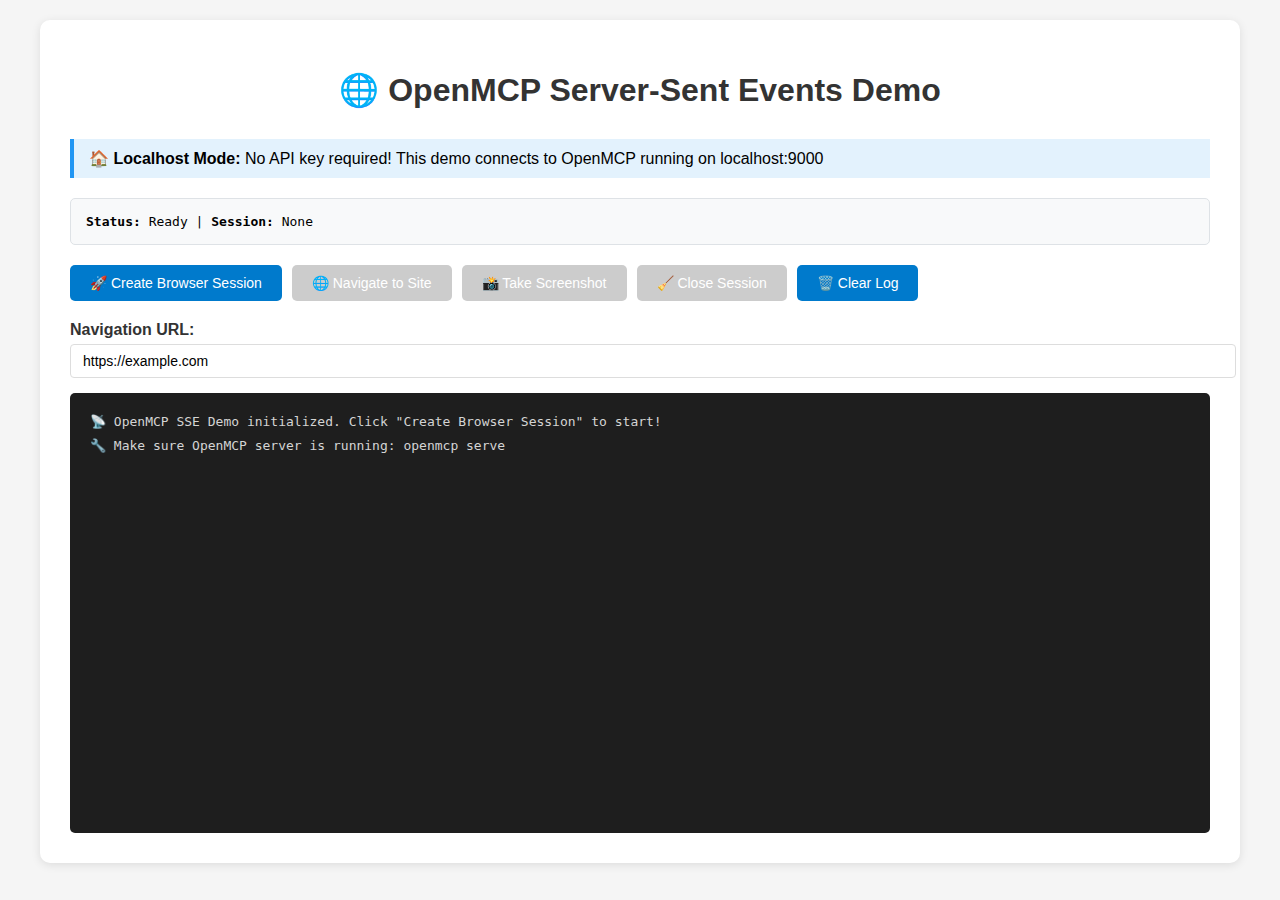
<file: examples/sse_web_demo.html>
<!DOCTYPE html>
<html lang="en">
<head>
    <meta charset="UTF-8">
    <meta name="viewport" content="width=device-width, initial-scale=1.0">
    <title>OpenMCP SSE Demo</title>
    <style>
        body {
            font-family: 'Segoe UI', Tahoma, Geneva, Verdana, sans-serif;
            max-width: 1200px;
            margin: 0 auto;
            padding: 20px;
            background-color: #f5f5f5;
        }
        
        .container {
            background: white;
            border-radius: 10px;
            padding: 30px;
            box-shadow: 0 2px 10px rgba(0,0,0,0.1);
        }
        
        h1 {
            color: #333;
            text-align: center;
            margin-bottom: 30px;
        }
        
        .controls {
            display: flex;
            gap: 10px;
            margin-bottom: 20px;
            flex-wrap: wrap;
        }
        
        button {
            background: #007acc;
            color: white;
            border: none;
            padding: 10px 20px;
            border-radius: 5px;
            cursor: pointer;
            font-size: 14px;
        }
        
        button:hover {
            background: #005999;
        }
        
        button:disabled {
            background: #ccc;
            cursor: not-allowed;
        }
        
        .status {
            background: #f8f9fa;
            border: 1px solid #dee2e6;
            border-radius: 5px;
            padding: 15px;
            margin-bottom: 20px;
            font-family: monospace;
        }
        
        .log {
            background: #1e1e1e;
            color: #d4d4d4;
            border-radius: 5px;
            padding: 20px;
            height: 400px;
            overflow-y: auto;
            font-family: 'Consolas', 'Monaco', monospace;
            font-size: 13px;
            line-height: 1.4;
        }
        
        .log-entry {
            margin-bottom: 5px;
        }
        
        .log-start { color: #4CAF50; }
        .log-progress { color: #2196F3; }
        .log-success { color: #4CAF50; }
        .log-error { color: #f44336; }
        .log-complete { color: #FF9800; }
        
        .progress-bar {
            background: #e0e0e0;
            border-radius: 10px;
            height: 20px;
            margin: 10px 0;
            overflow: hidden;
        }
        
        .progress-fill {
            background: linear-gradient(90deg, #4CAF50, #2196F3);
            height: 100%;
            transition: width 0.3s ease;
            border-radius: 10px;
        }
        
        .input-group {
            margin-bottom: 15px;
        }
        
        label {
            display: block;
            margin-bottom: 5px;
            font-weight: bold;
            color: #333;
        }
        
        input[type="text"] {
            width: 100%;
            padding: 8px 12px;
            border: 1px solid #ddd;
            border-radius: 4px;
            font-size: 14px;
        }
        
        .info {
            background: #e3f2fd;
            border-left: 4px solid #2196F3;
            padding: 10px 15px;
            margin-bottom: 20px;
        }
    </style>
</head>
<body>
    <div class="container">
        <h1>🌐 OpenMCP Server-Sent Events Demo</h1>
        
        <div class="info">
            <strong>🏠 Localhost Mode:</strong> No API key required! This demo connects to OpenMCP running on localhost:9000
        </div>
        
        <div class="status">
            <strong>Status:</strong> <span id="connectionStatus">Not connected</span> |
            <strong>Session:</strong> <span id="sessionStatus">None</span>
        </div>
        
        <div class="controls">
            <button onclick="createSession()">🚀 Create Browser Session</button>
            <button onclick="navigateToSite()" id="navBtn" disabled>🌐 Navigate to Site</button>
            <button onclick="takeScreenshot()" id="screenshotBtn" disabled>📸 Take Screenshot</button>
            <button onclick="closeSession()" id="closeBtn" disabled>🧹 Close Session</button>
            <button onclick="clearLog()">🗑️ Clear Log</button>
        </div>
        
        <div class="input-group">
            <label for="urlInput">Navigation URL:</label>
            <input type="text" id="urlInput" value="https://example.com" placeholder="Enter URL to navigate to">
        </div>
        
        <div class="progress-bar" style="display: none;" id="progressBar">
            <div class="progress-fill" id="progressFill" style="width: 0%"></div>
        </div>
        
        <div class="log" id="log">
            <div class="log-entry">📡 OpenMCP SSE Demo initialized. Click "Create Browser Session" to start!</div>
            <div class="log-entry">🔧 Make sure OpenMCP server is running: <code>openmcp serve</code></div>
        </div>
    </div>

    <script>
        let currentSessionId = null;
        let eventSource = null;

        function log(message, type = 'info') {
            const logElement = document.getElementById('log');
            const entry = document.createElement('div');
            entry.className = `log-entry log-${type}`;
            entry.innerHTML = `[${new Date().toLocaleTimeString()}] ${message}`;
            logElement.appendChild(entry);
            logElement.scrollTop = logElement.scrollHeight;
        }

        function updateStatus(connection, session = null) {
            document.getElementById('connectionStatus').textContent = connection;
            if (session !== null) {
                document.getElementById('sessionStatus').textContent = session || 'None';
                currentSessionId = session;
            }
        }

        function updateButtons() {
            const hasSession = currentSessionId !== null;
            document.getElementById('navBtn').disabled = !hasSession;
            document.getElementById('screenshotBtn').disabled = !hasSession;
            document.getElementById('closeBtn').disabled = !hasSession;
        }

        function showProgress(show = false, progress = 0) {
            const progressBar = document.getElementById('progressBar');
            const progressFill = document.getElementById('progressFill');
            
            if (show) {
                progressBar.style.display = 'block';
                progressFill.style.width = `${progress}%`;
            } else {
                progressBar.style.display = 'none';
            }
        }

        function streamToolCall(serviceName, toolName, arguments, sessionId = null) {
            return new Promise((resolve, reject) => {
                const payload = {
                    tool_name: toolName,
                    arguments: arguments
                };
                
                if (sessionId) {
                    payload.session_id = sessionId;
                }

                fetch(`http://localhost:9000/api/v1/services/${serviceName}/stream`, {
                    method: 'POST',
                    headers: {
                        'Content-Type': 'application/json',
                    },
                    body: JSON.stringify(payload)
                })
                .then(response => {
                    if (!response.ok) {
                        throw new Error(`HTTP ${response.status}`);
                    }
                    
                    updateStatus('Connected');
                    const reader = response.body.getReader();
                    const decoder = new TextDecoder();
                    
                    function processStream() {
                        reader.read().then(({ done, value }) => {
                            if (done) {
                                showProgress(false);
                                resolve();
                                return;
                            }
                            
                            const chunk = decoder.decode(value);
                            const lines = chunk.split('\n');
                            
                            for (const line of lines) {
                                if (line.startsWith('data: ')) {
                                    try {
                                        const data = JSON.parse(line.substring(6));
                                        handleSSEEvent(data);
                                    } catch (e) {
                                        // Ignore malformed JSON
                                    }
                                }
                            }
                            
                            processStream();
                        }).catch(reject);
                    }
                    
                    processStream();
                })
                .catch(error => {
                    updateStatus('Error');
                    log(`❌ Connection error: ${error.message}`, 'error');
                    reject(error);
                });
            });
        }

        function handleSSEEvent(event) {
            const { type, message, progress, result, error, session_id } = event;
            
            switch (type) {
                case 'start':
                    log(`🟢 ${message}`, 'start');
                    showProgress(true, 0);
                    break;
                    
                case 'progress':
                    if (progress !== undefined) {
                        log(`📊 ${message} (${progress}%)`, 'progress');
                        showProgress(true, progress);
                    } else {
                        log(`📊 ${message}`, 'progress');
                    }
                    break;
                    
                case 'success':
                    log(`✅ ${message}`, 'success');
                    showProgress(true, 100);
                    
                    if (result && result.session_id) {
                        updateStatus('Connected', result.session_id);
                        updateButtons();
                        log(`📋 Session ID: ${result.session_id}`, 'info');
                    }
                    
                    if (result && result.title) {
                        log(`📄 Page title: ${result.title}`, 'info');
                    }
                    
                    if (result && result.url) {
                        log(`🔗 URL: ${result.url}`, 'info');
                    }
                    
                    if (result && result.screenshot) {
                        log(`📸 Screenshot captured (${result.screenshot.length} chars)`, 'info');
                    }
                    break;
                    
                case 'error':
                    log(`❌ ${error}`, 'error');
                    showProgress(false);
                    break;
                    
                case 'complete':
                    log(`🎯 ${message}`, 'complete');
                    showProgress(false);
                    
                    // If this was a close_session operation, clear session
                    if (message && message.includes('close')) {
                        updateStatus('Connected', null);
                        updateButtons();
                    }
                    break;
            }
        }

        async function createSession() {
            log('🚀 Creating browser session...', 'start');
            updateStatus('Connecting...');
            
            try {
                await streamToolCall('browseruse', 'create_session', {
                    headless: true,
                    timeout: 30
                });
                log('✅ Session creation completed', 'success');
            } catch (error) {
                log(`❌ Session creation failed: ${error.message}`, 'error');
                updateStatus('Error');
            }
        }

        async function navigateToSite() {
            if (!currentSessionId) {
                log('❌ No active session', 'error');
                return;
            }
            
            const url = document.getElementById('urlInput').value;
            log(`🌐 Navigating to ${url}...`, 'start');
            
            try {
                await streamToolCall('browseruse', 'navigate', { url }, currentSessionId);
                log('✅ Navigation completed', 'success');
            } catch (error) {
                log(`❌ Navigation failed: ${error.message}`, 'error');
            }
        }

        async function takeScreenshot() {
            if (!currentSessionId) {
                log('❌ No active session', 'error');
                return;
            }
            
            log('📸 Taking screenshot...', 'start');
            
            try {
                await streamToolCall('browseruse', 'take_screenshot', {}, currentSessionId);
                log('✅ Screenshot completed', 'success');
            } catch (error) {
                log(`❌ Screenshot failed: ${error.message}`, 'error');
            }
        }

        async function closeSession() {
            if (!currentSessionId) {
                log('❌ No active session', 'error');
                return;
            }
            
            log('🧹 Closing session...', 'start');
            
            try {
                await streamToolCall('browseruse', 'close_session', {}, currentSessionId);
                log('✅ Session closed', 'success');
            } catch (error) {
                log(`❌ Session close failed: ${error.message}`, 'error');
            }
        }

        function clearLog() {
            document.getElementById('log').innerHTML = '';
            log('📝 Log cleared', 'info');
        }

        // Initialize
        updateStatus('Ready');
        updateButtons();
    </script>
</body>
</html>
</file>
